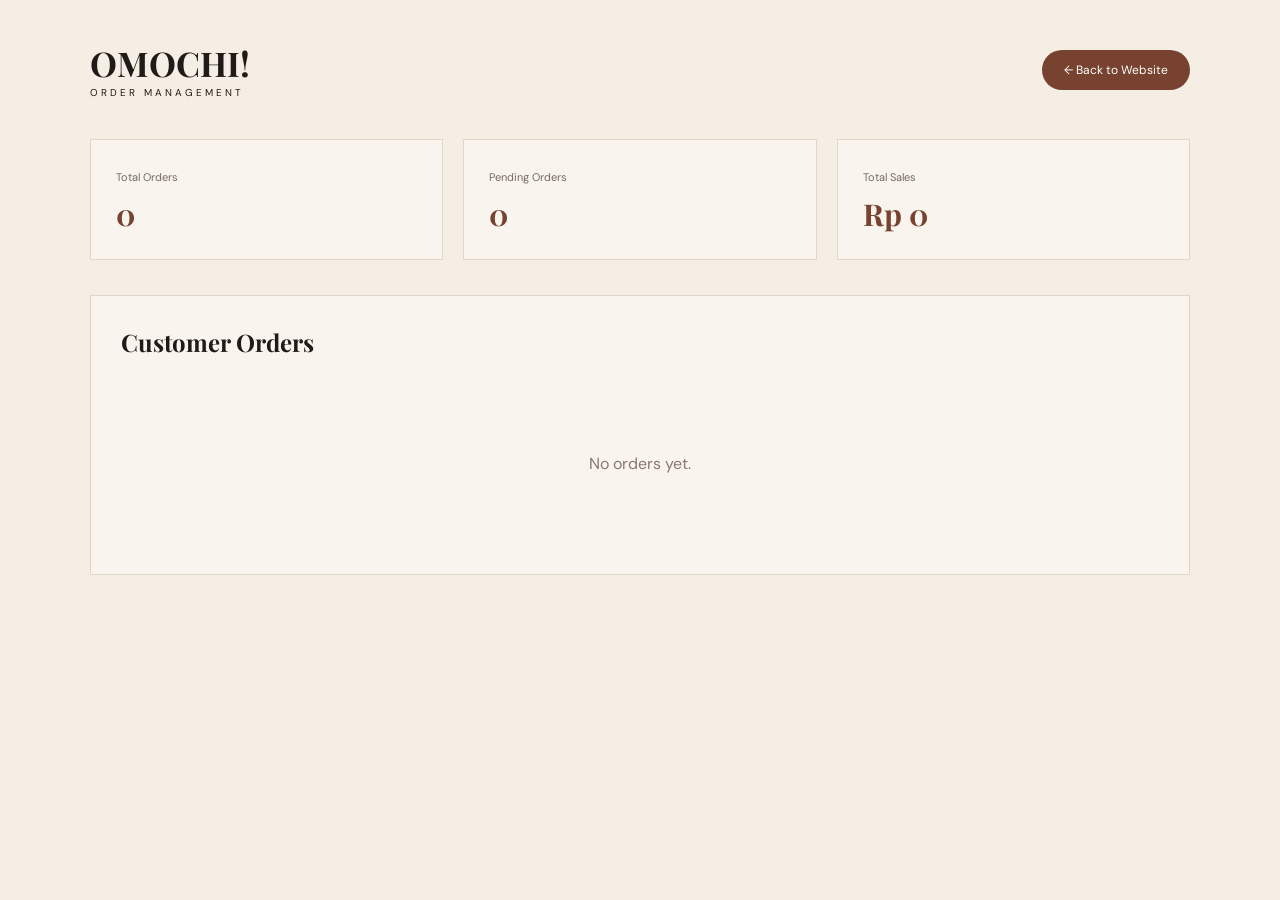
<file: orders.html>
<!DOCTYPE html>
<html lang="en">

<head>

    <meta charset="UTF-8">

    <meta
        name="viewport"
        content="width=device-width, initial-scale=1.0"
    >

    <title>OMOCHI! — Order Management</title>

    <link
        href="https://fonts.googleapis.com/css2?family=DM+Sans:wght@400;500;600;700&family=Playfair+Display:wght@500;600;700&display=swap"
        rel="stylesheet"
    >

    <style>

        * {
            box-sizing: border-box;
            margin: 0;
            padding: 0;
        }


        body {

            font-family: "DM Sans", sans-serif;

            background: #f5eee4;

            color: #211b18;

            padding: 40px 7%;

        }


        .header {

            display: flex;

            justify-content: space-between;

            align-items: center;

            margin-bottom: 40px;

        }


        .logo h1 {

            font-family:
                "Playfair Display",
                serif;

            font-size: 34px;

        }


        .logo p {

            font-size: 10px;

            letter-spacing: 3px;

        }


        .back-button {

            text-decoration: none;

            background: #774330;

            color: white;

            padding: 12px 22px;

            border-radius: 25px;

            font-size: 12px;

        }


        .dashboard {

            display: grid;

            grid-template-columns:
                repeat(3, 1fr);

            gap: 20px;

            margin-bottom: 35px;

        }


        .stat-card {

            background: #f9f5ee;

            padding: 25px;

            border: 1px solid #e1d5c8;

        }


        .stat-card span {

            font-size: 11px;

            color: #766a62;

        }


        .stat-card strong {

            display: block;

            margin-top: 8px;

            font-family:
                "Playfair Display",
                serif;

            font-size: 30px;

            color: #774330;

        }


        .orders-container {

            background: #f9f5ee;

            padding: 30px;

            border: 1px solid #e1d5c8;

        }


        .orders-container h2 {

            font-family:
                "Playfair Display",
                serif;

            margin-bottom: 25px;

        }


        .order-card {

            border: 1px solid #ded0c2;

            padding: 22px;

            margin-bottom: 18px;

            background: #fffdf9;

        }


        .order-header {

            display: flex;

            justify-content: space-between;

            align-items: center;

            gap: 20px;

            margin-bottom: 15px;

        }


        .order-number {

            font-family:
                "Playfair Display",
                serif;

            font-size: 19px;

        }


        .order-date {

            font-size: 10px;

            color: #887970;

            margin-top: 4px;

        }


        .status {

            padding: 7px 14px;

            border-radius: 20px;

            font-size: 10px;

            font-weight: 700;

        }


        .status.pending {

            background: #f3dfae;

            color: #795b20;

        }


        .status.completed {

            background: #dcebd9;

            color: #45633e;

        }


        .status.cancelled {

            background: #efd7d3;

            color: #81453d;

        }


        .customer {

            margin-bottom: 15px;

            font-size: 12px;

            line-height: 1.7;

        }


        .customer strong {

            color: #774330;

        }


        .items {

            border-top: 1px solid #e3d8cd;

            border-bottom: 1px solid #e3d8cd;

            padding: 12px 0;

            margin-bottom: 15px;

        }


        .item {

            display: flex;

            justify-content: space-between;

            padding: 5px 0;

            font-size: 12px;

        }


        .order-bottom {

            display: flex;

            justify-content: space-between;

            align-items: center;

        }


        .total {

            font-family:
                "Playfair Display",
                serif;

            color: #774330;

            font-size: 20px;

        }


        .actions {

            display: flex;

            gap: 8px;

        }


        .actions button {

            border: none;

            padding: 9px 13px;

            border-radius: 20px;

            font-size: 10px;

            cursor: pointer;

        }


        .complete {

            background: #dcebd9;

            color: #45633e;

        }


        .cancel {

            background: #efd7d3;

            color: #81453d;

        }


        .delete {

            background: #e5ddd5;

            color: #594a42;

        }


        .empty {

            text-align: center;

            padding: 70px 20px;

            color: #887970;

        }


        @media (max-width: 700px) {

            .dashboard {

                grid-template-columns: 1fr;

            }

            .header {

                flex-direction: column;

                align-items: flex-start;

                gap: 20px;

            }

            .order-header {

                flex-direction: column;

                align-items: flex-start;

            }

            .order-bottom {

                flex-direction: column;

                align-items: flex-start;

                gap: 15px;

            }

        }

    </style>

</head>


<body>


<header class="header">

    <div class="logo">

        <h1>OMOCHI!</h1>

        <p>ORDER MANAGEMENT</p>

    </div>


    <a
        href="index.html"
        class="back-button"
    >
        ← Back to Website
    </a>

</header>


<!-- DASHBOARD -->

<div class="dashboard">

    <div class="stat-card">

        <span>Total Orders</span>

        <strong id="totalOrders">
            0
        </strong>

    </div>


    <div class="stat-card">

        <span>Pending Orders</span>

        <strong id="pendingOrders">
            0
        </strong>

    </div>


    <div class="stat-card">

        <span>Total Sales</span>

        <strong id="totalSales">
            Rp0
        </strong>

    </div>

</div>


<!-- ORDER LIST -->

<div class="orders-container">

    <h2>Customer Orders</h2>

    <div id="orderList">

        <div class="empty">

            No orders yet.

        </div>

    </div>

</div>


<script>

let orders =
    JSON.parse(
        localStorage.getItem(
            "omochiOrders"
        )
    ) || [];


/* FORMAT RUPIAH */

function formatRupiah(number) {

    return new Intl.NumberFormat(
        "id-ID",
        {
            style: "currency",
            currency: "IDR",
            maximumFractionDigits: 0
        }
    ).format(number);

}


/* DISPLAY ORDERS */

function displayOrders() {

    const list =
        document.getElementById(
            "orderList"
        );


    const totalOrders =
        document.getElementById(
            "totalOrders"
        );


    const pendingOrders =
        document.getElementById(
            "pendingOrders"
        );


    const totalSales =
        document.getElementById(
            "totalSales"
        );


    totalOrders.textContent =
        orders.length;


    pendingOrders.textContent =
        orders.filter(
            order =>
                order.status === "Pending"
        ).length;


    const sales =
        orders
            .filter(
                order =>
                    order.status !==
                    "Cancelled"
            )
            .reduce(
                (sum, order) =>
                    sum + order.total,
                0
            );


    totalSales.textContent =
        formatRupiah(sales);


    if (orders.length === 0) {

        list.innerHTML = `
            <div class="empty">
                No orders yet.
            </div>
        `;

        return;

    }


    list.innerHTML = "";


    orders.forEach(
        order => {

            const card =
                document.createElement(
                    "div"
                );


            card.className =
                "order-card";


            const statusClass =
                order.status
                    .toLowerCase();


            let itemsHTML = "";


            order.items.forEach(
                item => {

                    itemsHTML += `

                        <div class="item">

                            <span>
                                ${item.name}
                                × ${item.quantity}
                            </span>

                            <strong>
                                ${formatRupiah(
                                    item.subtotal
                                )}
                            </strong>

                        </div>

                    `;

                }
            );


            card.innerHTML = `

                <div class="order-header">

                    <div>

                        <div class="order-number">
                            ${order.id}
                        </div>

                        <div class="order-date">
                            ${order.date}
                        </div>

                    </div>


                    <span
                        class="status ${statusClass}"
                    >
                        ${order.status}
                    </span>

                </div>


                <div class="customer">

                    <strong>
                        Customer:
                    </strong>

                    ${order.customerName}

                    <br>

                    <strong>
                        WhatsApp:
                    </strong>

                    ${order.customerPhone}

                    ${
                        order.notes
                        ? `<br>
                           <strong>
                           Notes:
                           </strong>
                           ${order.notes}`
                        : ""
                    }

                </div>


                <div class="items">

                    ${itemsHTML}

                </div>


                <div class="order-bottom">

                    <div class="total">

                        ${formatRupiah(
                            order.total
                        )}

                    </div>


                    <div class="actions">

                        <button
                            class="complete"
                            onclick="updateStatus(
                                '${order.id}',
                                'Completed'
                            )"
                        >
                            Complete
                        </button>


                        <button
                            class="cancel"
                            onclick="updateStatus(
                                '${order.id}',
                                'Cancelled'
                            )"
                        >
                            Cancel
                        </button>


                        <button
                            class="delete"
                            onclick="deleteOrder(
                                '${order.id}'
                            )"
                        >
                            Delete
                        </button>

                    </div>

                </div>

            `;


            list.appendChild(card);

        }
    );

}


/* UPDATE STATUS */

function updateStatus(
    orderId,
    newStatus
) {

    const order =
        orders.find(
            order =>
                order.id === orderId
        );


    if (!order) return;


    order.status =
        newStatus;


    localStorage.setItem(
        "omochiOrders",
        JSON.stringify(orders)
    );


    displayOrders();

}


/* DELETE ORDER */

function deleteOrder(orderId) {

    const confirmDelete =
        confirm(
            "Delete this order?"
        );


    if (!confirmDelete) return;


    orders =
        orders.filter(
            order =>
                order.id !== orderId
        );


    localStorage.setItem(
        "omochiOrders",
        JSON.stringify(orders)
    );


    displayOrders();

}


/* INITIALIZE */

displayOrders();

</script>


</body>

</html>
</file>
